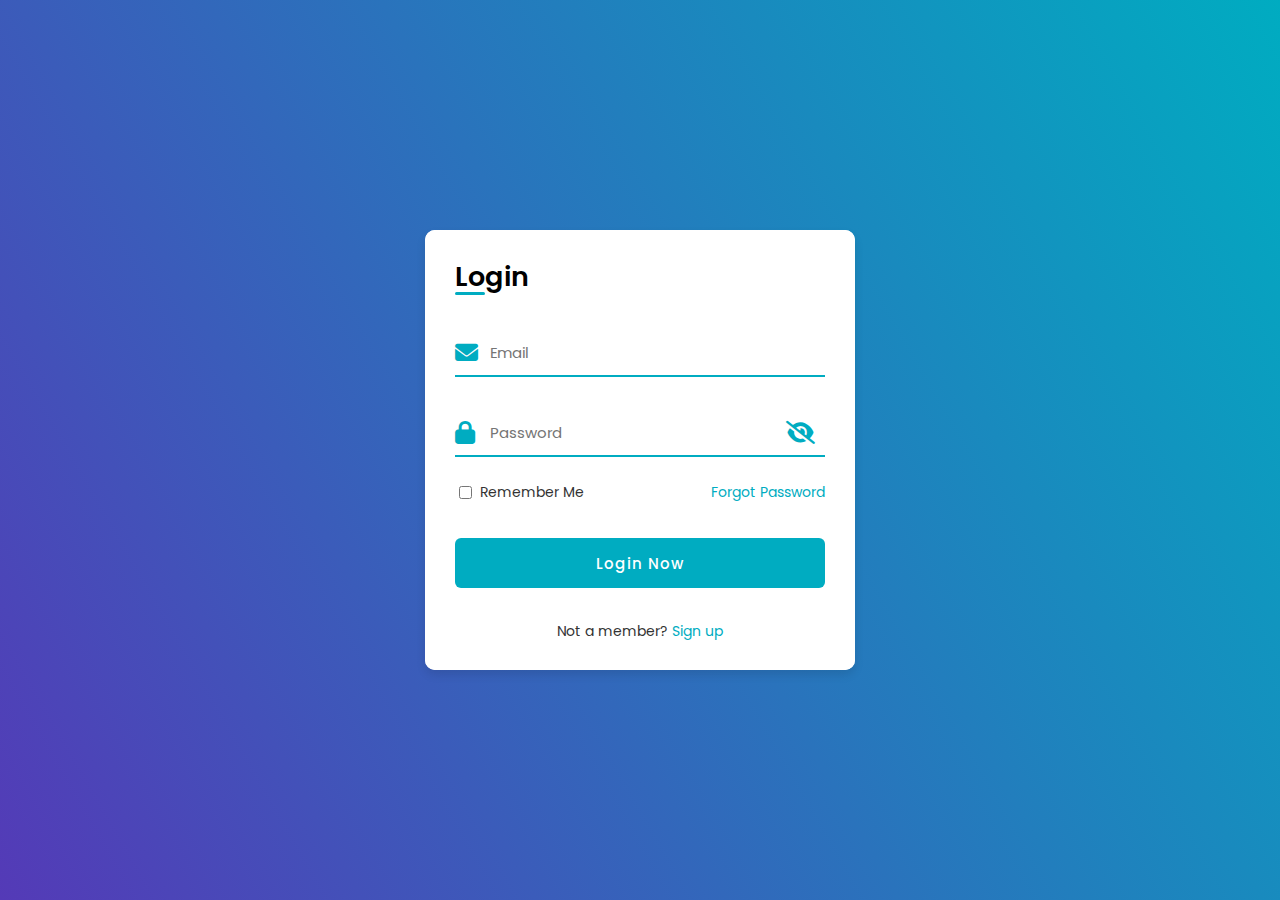
<file: index.html>
<!DOCTYPE html>
<html lang="en">
<head>
    <meta charset="UTF-8">
    <meta http-equiv="X-UA-Compatible" content="IE=edge">
    <meta name="viewport" content="width=device-width, initial-scale=1.0">

    <!--Font Awesome-->
    <link rel="stylesheet" href="https://cdnjs.cloudflare.com/ajax/libs/font-awesome/6.1.1/css/all.min.css">

    <!--CSS Link-->
    <link rel="stylesheet" href="./style.css">
    <title>Log In-Sign Up</title>
</head>
<body>
    
    <div class="container">
        <div class="forms">
            
            <!--Login Form-->
            <div class="form login">
                <span class="title">Login</span>

                <form action="#" name="login">
                    <!--Email & Password-->
                    <div class="input-field">
                        <input type="text" name="email" placeholder="Email">
                        <i class="fa-solid fa-envelope icon"></i>
                        <div class="error"></div>
                    </div>

                    <div class="input-field">
                        <input type="password" id="password" name="password" placeholder="Password">
                        <i class="fa-solid fa-lock icon"></i>
                        <i class="fa-solid fa-eye-slash hidden" id="toggleShow"></i>
                        <div class="error"></div>
                    </div>
                    
                    <!--Remember Me & Forgot Password-->
                    <div class="checkbox-text">
                        <div class="checkbox-content">
                            <input type="checkbox" id="logCheck">
                            <label for="logCheck" class="text">Remember Me</label>
                        </div>

                        <a href="./forgotpassword.html" class="text">Forgot Password</a>
                    </div>

                    <!--Button-->
                    <div class="input-field button">
                        <input type="submit" value="Login Now">
                    </div>

                    <!--Sign Up-->
                    <div class="login-signup">
                        <span class="text">Not a member?
                            <a href="#" class="text signup-link">Sign up</a>
                        </span>
                    </div>
                </form>
            </div>

            <!--Registration / Sign Up Form-->
            <div class="form signup">
                <span class="title">Sign Up</span>
            
                <form action="#" name="signup">
                    <!--Name, Email & Password-->
                    <div class="input-field">
                        <input type="text" name="name" placeholder="Name">
                        <i class="fa-solid fa-user"></i>
                        <div class="error"></div>
                    </div>

                    <div class="input-field">
                        <input type="text" name="email" placeholder="Email">
                        <i class="fa-solid fa-envelope icon"></i>
                        <div class="error"></div>
                    </div>
                    
                    <div class="input-field">
                        <input type="password" id="password" name="password" placeholder="Password (8+ characters)">
                        <i class="fa-solid fa-lock icon"></i>
                        <i class="fa-solid fa-eye-slash hidden" id="toggleShow"></i>
                        <div class="error"></div>
                    </div>
                    
                    <!--Terms of Service & Privacy Policy-->
                    <div class="checkbox-text">
                        <div class="checkbox-content">
                            <input type="checkbox" id="logCheck" required>
                            <label for="logCheck" class="text">I agree to the <a href="#" class="text">Terms of Service</a> and <a href="#" class="text">Privacy Policy</a></label>
                        </div>
                    </div>

                    <!--Button-->
                    <div class="input-field button">
                        <input type="submit" value="Create Account">
                    </div> 

                    <!--Sign Up-->
                    <div class="login-signup">
                        <span class="text">Already a member?
                            <a href="#" class="text login-link">Log in</a>
                        </span>
                    </div>
                </form>
            </div>

        </div>
    </div>


    <!--JS-->
    <script src="./script.js"></script>
</body>
</html>
</file>
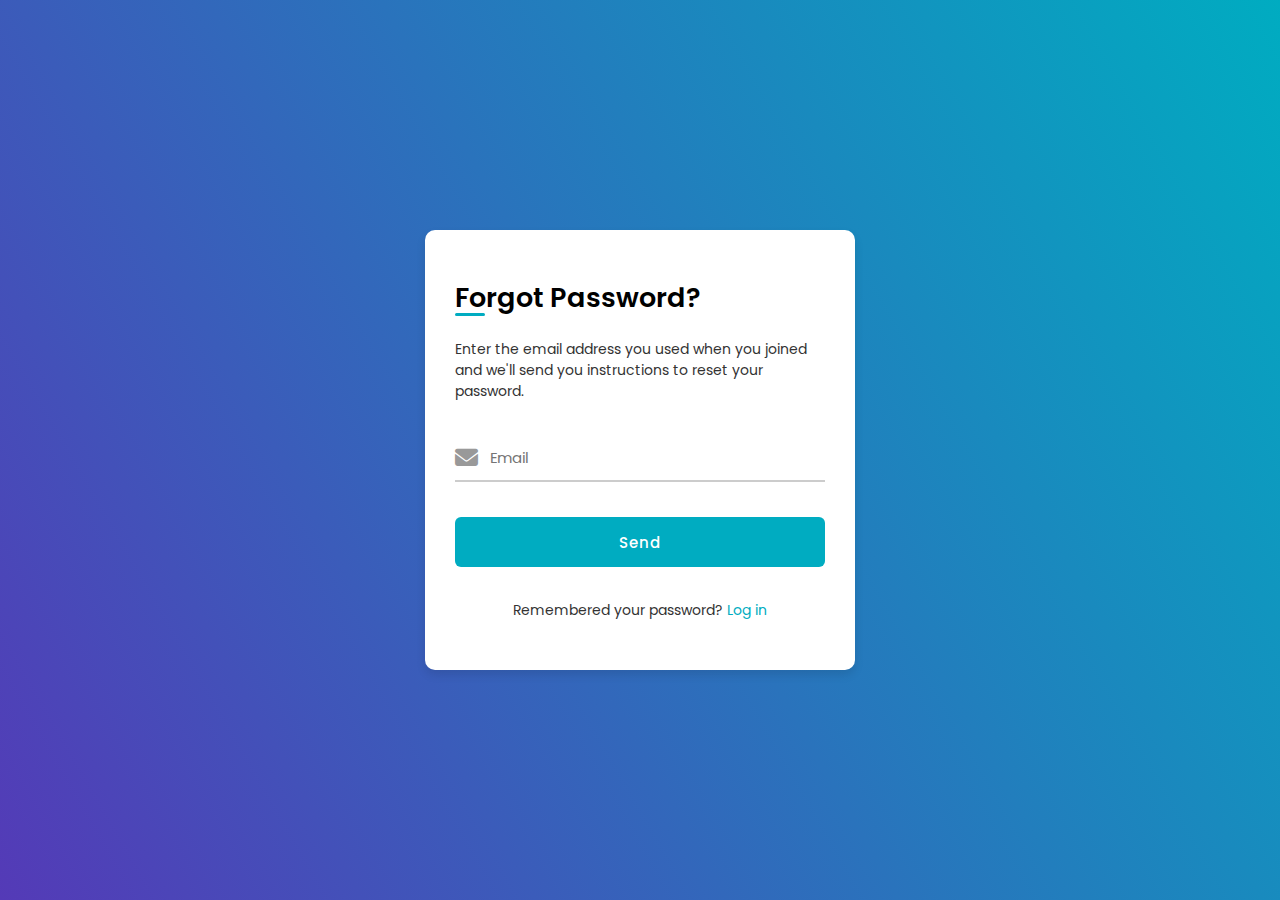
<file: forgotpassword.html>
<!DOCTYPE html>
<html lang="en">

<head>
    <meta charset="UTF-8">
    <meta http-equiv="X-UA-Compatible" content="IE=edge">
    <meta name="viewport" content="width=device-width, initial-scale=1.0">

    <!--Font Awesome-->
    <link rel="stylesheet" href="https://cdnjs.cloudflare.com/ajax/libs/font-awesome/6.1.1/css/all.min.css">

    <!--CSS Link-->
    <link rel="stylesheet" href="./style.css">
    <title>Forgot Password</title>
</head>
<body>
    <div class="container">
        <div class="forms">

            <!--Forgot Password-->
            <div class="form">
                <span class="title">Forgot Password?</span>
                <p class="text">
                    <br> Enter the email address you used when you joined
                    and we'll send you instructions to reset your password.
                </p>

                <form action="#">
                    <!--Email-->
                    <div class="input-field">
                        <input type="email" name="email" placeholder="Email" required>
                        <i class="fa-solid fa-envelope icon"></i>
                        <div class="error"></div>
                    </div>

                    <!--Button-->
                    <div class="input-field button">
                        <input type="submit" value="Send">
                    </div>

                    <!--Sign Up-->
                    <div class="login-signup">
                        <span class="text">Remembered your password?
                            <a href="./index.html" class="text">Log in</a>
                        </span>
                    </div>
                </form>
            </div>
        </div>
    </div>
</body>
</file>
<file: style.css>
@import url('https://fonts.googleapis.com/css2?family=Poppins:wght@300;400;500;600;700&display=swap');

*{
    margin: 0;
    padding: 0;
    box-sizing: border-box;
    font-family: 'Poppins', sans-serif;
    text-decoration: none;
}

body{
    height: 100vh;
    display: flex;
    align-items: center; 
    justify-content: center;
    background: linear-gradient(60deg, rgba(84, 58, 183, 1) 0%, rgba(0, 172, 193, 1) 100%);
}


.container{
    position: relative;
    max-width: 430px;
    width: 100%;
    border-radius: 10px;
    background-color: #fff;
    box-shadow: 0 5px 10px rgba(0, 0, 0, 0.1);
    overflow: hidden;
}

.container .forms{
    display: flex;
    align-items: center;
    width: 200%;
    height: 440px;
    transition: height 0.2s ease;
}

.container .form{
    width: 50%;
    padding: 30px;
    background-color: #fff;
    transition: margin-left 0.18s ease;
}

.container.active .login{
    margin-left: -50%;
    opacity: 0;
    transition: margin-left 0.18s ease, opacity 0.15s ease;
}

.container .signup{
    opacity: 0;
    transition: opacity 0.09s ease;
}

.container.active .signup {
    opacity: 1;
    transition: opacity 0.2s ease;  
}

.container.active .forms{
    height: 545px;
}

.container .form .title{
    font-size: 27px;
    font-weight: 600;
    position: relative;
}

.form .title::before{
    content: '';
    position: absolute;
    left: 0;
    bottom: 0;
    height: 3px;
    width: 30px;
    background-color: rgba(0, 172, 193, 1);
    border-radius: 25px;
}

.form .input-field{
    position: relative;
    margin-top: 30px;
    height: 50px;
    width: 100%;
}

.input-field input{
    display: flex;
    flex-direction: column;
    height: 100%;
    width: 100%;  
    padding: 0 35px;
    border: none;
    outline: none;
    font-size: 15px;
    border-bottom: 2px solid #ccc;
    border-top: 2px solid transparent;
}

.input-field input:is(:focus, :valid){
    border-bottom-color: rgba(0, 172, 193, 1);
}

.input-field i{
    position: absolute;
    top: 50%;
    transform: translateY(-50%);
    color: #999;
    font-size: 23px;
    transition: all 0.2s ease;
}

.input-field input:is(:focus, :valid) ~ i{
   color: rgba(0, 172, 193, 1);
}

.input-field i.icon{
    left: 0;
}


.input-field i.hidden{
    right: 0;
    padding: 10px;
    cursor: pointer;
}

.input-field i.hidden:hover{
    color: #247abc;
    transition: all 0.2s ease;
}

.input-field.success input{
    border-bottom-color: #09c372;
}

.input-field.error input{
    border-bottom-color: #ff3860;
}

.input-field .error{
    color: #ff3860;
    font-size: 11px;
    height: 13px;
}

.form .checkbox-text{
    display: flex;
    justify-content: space-between;
    margin-top: 25px;
}

.checkbox-text .checkbox-content {
    display: flex;
    align-items: center;
}

.checkbox-content input {
    margin: 0 8px 0 4px;
    accent-color: rgba(0, 172, 193, 1);
}

.form .text{
    color: #333;
    font-size: 14px;
}

.form a.text {
    color: rgba(0, 172, 193, 1);
}

.form a:hover{
    text-decoration: underline;
}

.form .button{
    margin-top: 35px;
}

.form .button input{
    display: flex;
    justify-content: center;
    align-items: center;
    border: none;
    color: #fff;
    letter-spacing: 1px;
    font-weight: 500;
    background-color: rgba(0, 172, 193, 1);
    border-radius: 6px;
    cursor: pointer;
    transition: all 0.3s ease;
}

.button input:hover{
    background-color: #247abc;
}

.form .login-signup{
    margin-top: 30px;
    text-align: center;
}
</file>
